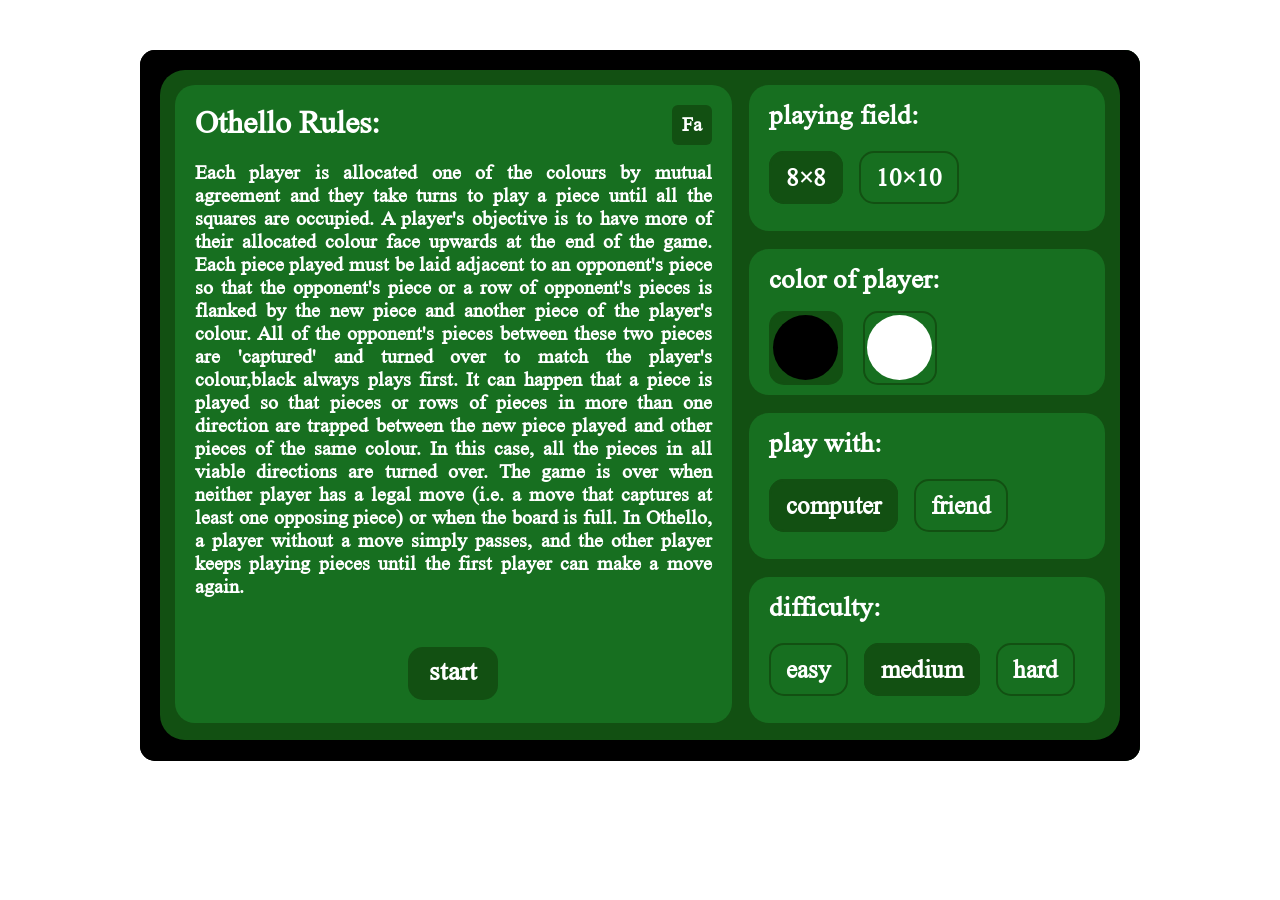
<file: index.htm>
﻿<!DOCTYPE html>

<html>
    <head>
        <meta charset="utf-8" />
        <meta content="width=device-width, initial-scale=1.0" name="viewport" />
        <title>Othello</title>
        <link href="total/style/style.css" rel="stylesheet" />
        <link href="total/style/fonts.css" rel="stylesheet" />
    </head>
    <body>
        <div id="layout_fitter">
            <div id="othello">
                <div id="game_setting">
                    <div id="rules">
                        <h3 class="cl_1">Othello Rules:</h3>
                        <div id="languages_button" onclick="change_languages()">Fa</div>
                        <p class="cl_2">Each player is allocated one of the colours by mutual agreement and they take turns to play a piece until all the squares are occupied. A player's objective is to have more of their allocated colour face upwards at the end of the game. Each piece played must be laid adjacent to an opponent's piece so that the opponent's piece or a row of opponent's pieces is flanked by the new piece and another piece of the player's colour. All of the opponent's pieces between these two pieces are 'captured' and turned over to match the player's colour,black always plays first. It can happen that a piece is played so that pieces or rows of pieces in more than one direction are trapped between the new piece played and other pieces of the same colour. In this case, all the pieces in all viable directions are turned over. The game is over when neither player has a legal move (i.e. a move that captures at least one opposing piece) or when the board is full. In Othello, a player without a move simply passes, and the other player keeps playing pieces until the first player can make a move again.</p>
                        <div id="save_setting" onclick="save_data()">start</div>
                    </div>
                    <div id="setting">
                        <div class="setter">
                            <p class="cl_4">playing field:</p>
                            <input type="radio" id="set_d1" name="set_r1" checked />
                            <label for="set_d1">8×8</label>
                            <input type="radio" id="set_d2" name="set_r1" />
                            <label for="set_d2">10×10</label>
                        </div>
                        <div class="setter">
                            <div class="hide_field"></div>
                            <p class="cl_5">color of player:</p>
                            <input type="radio" id="set_d3" name="set_r2" checked />
                            <label for="set_d3">
                                <span>
                                    <span class="item black"></span>
                                </span>
                            </label>
                            <input type="radio" id="set_d4" name="set_r2" />
                            <label for="set_d4">
                                <span>
                                    <span class="item white"></span>
                                </span>
                            </label>
                        </div>
                        <div class="setter">
                            <p class="cl_6">play with:</p>
                            <input type="radio" id="set_d5" name="set_r3" checked />
                            <label for="set_d5" class="cl_7" onclick="change_hidden(true)">computer</label>
                            <input type="radio" id="set_d6" name="set_r3" />
                            <label for="set_d6" class="cl_8" onclick="change_hidden(false)">friend</label>
                        </div>
                        <div class="setter">
                            <div class="hide_field"></div>
                            <p class="cl_9">difficulty:</p>
                            <input type="radio" id="set_d7" name="set_r4" />
                            <label for="set_d7" class="cl_10">easy</label>
                            <input type="radio" id="set_d8" name="set_r4" checked />
                            <label for="set_d8" class="cl_11">medium</label>
                            <input type="radio" id="set_d9" name="set_r4" />
                            <label for="set_d9" class="cl_12">hard</label>
                        </div>
                    </div>
                </div>
                <div id="game_table" class="eight_size">
                    <!--<div class="item"></div>
                <div class="item black"></div>
                <div class="item white"></div>-->
                </div>
                <div id="game_info">
                    <div id="game_end">
                        <div class="game_result marked">
                            <p class="box_name">Winner</p>
                            <p class="who_play">player:</p>
                            <div class="item black"></div>
                            <p class="cl_15">score:</p>
                            <p class="result_score">0</p>
                            <p class="game_mode">create by countNico</p>
                        </div>
                        <div class="game_result">
                            <p class="box_name">Winner</p>
                            <p class="who_play">player:</p>
                            <div class="item white"></div>
                            <p class="cl_15">score:</p>
                            <p class="result_score">0</p>
                            <p class="game_mode">create by count_nico</p>
                        </div>
                        <div class="game_reload" onclick="location.reload()">Play Again</div>
                    </div>
                    <div class="info_box">
                        <p class="cl_18">TURN:</p>
                        <div class="black_white_box">
                            <div id="turner" class="item black"></div>
                        </div>
                    </div>
                    <div class="info_box">
                        <p class="cl_19">SCORE:</p>
                        <div class="black_white_box">
                            <div class="item black"></div>
                            <div class="item white"></div>
                        </div>
                        <div class="black_white_score">
                            <p id="black_score">0</p>
                            <p id="white_score">0</p>
                        </div>
                    </div>
					<div class="game_reload" onclick="location.reload()">New Game</div>
                </div>
            </div>
        </div>
        <script src="total/scripts/rules.js"></script>
        <script src="total/scripts/languages.js"></script>
        <script src="total/scripts/data.js"></script>
        <script src="total/scripts/ai.js"></script>
    </body>
</html>
</file>
<file: total/style/style.css>
﻿body {
    margin: 0;
    padding: 0;
}

#layout_fitter {
    width: 1160px;
    height: auto;
    margin: 0 auto;
    overflow: hidden;
}

#othello {
    width: 1000px;
    margin: 50px auto;
    background: black;
    overflow: hidden;
    color: white;
    font-family: times;
    position: relative;
    border-radius: 15px;
    cursor: default;
    transform-origin: 0 0;
}

#othello > #game_setting {
    width: 960px;
    height: 670px;
    background: #125012;
    border-radius: 25px;
    box-shadow: 0 0 1px 50px black;
    position: absolute;
    top: 20px;
    left: 20px;
    z-index: 20;
}

#othello > #game_setting > #rules {
    width: 58%;
    height: 638px;
    background: #176f20;
    border-radius: 20px;
    float: left;
    margin: 15px 0 0 15px;
    font-size: 27px;
    font-weight: 900;
    position: relative;
}

#othello > #game_setting > #rules > h3 {
    margin: 20px 0 20px 20px;
}

#othello > #game_setting > #rules > #languages_button {
    width: 40px;
    height: 40px;
    background: #125012;
    border-radius: 6px;
    font-size: 20px;
    text-align: center;
    line-height: 40px;
    font-weight: 900;
    position: absolute;
    top: 20px;
    right: 20px;
    cursor: pointer;
}

#othello > #game_setting > #rules > p {
    font-size: 20px;
    height: 465px;
    margin: 20px;
    line-height: 23px;
    text-align: justify;
}

#othello > #game_setting > #rules > #save_setting {
    width: 60px;
    text-align: center;
    padding: 9px 15px 12px;
    border-radius: 15px;
    cursor: pointer;
    background: #125012;
    margin: 17px auto 0;
    font-size: 27px;
}

#othello > #game_setting > #setting {
    width: 35%;
    height: 640px;
    float: right;
    margin: 15px 15px 0 0;
}

#othello #setting > .setter {
    width: 100%;
    height: 146px;
    overflow: hidden;
    font-size: 27px;
    font-weight: 900;
    margin: 0 0 18px 0;
    border-radius: 20px;
    background: #176f20;
    padding-left: 20px;
    float: right;
    position: relative;
}

#othello #setting > .setter > .hide_field {
    width: 356px;
    height: 100%;
    background: rgba(30, 90, 20, 0.7);
    right: 0;
    position: absolute;
    display: none;
}

#othello #setting > .setter > p {
    margin: 15px auto 30px;
}

#othello #setting > .setter > input {
    display: none;
}

#othello #setting > .setter > label {
    padding: 10px 15px;
    border-radius: 15px;
    cursor: pointer;
    border: 2px solid #125012;
    margin-right: 9px;
    font-size: 25px;
}

#othello #setting > .setter > input:checked + label {
    background: #125012;
}

#othello #setting > .setter:nth-child(2) > label {
    border: 0 none;
}

#othello #setting > .setter:nth-child(2) > input:checked + label {
    background-color: transparent;
}

#othello #setting > .setter > label > span {
    width: 70px;
    height: 70px;
    float: left;
    border: 2px solid #125012;
    margin: -15px 20px 0 0;
    border-radius: 15px;
}

#othello #setting > .setter > label > span > span.item {
    transition: 0s;
    animation: none;
    cursor: pointer;
}

#othello #setting > .setter > input:checked + label > span {
    background: #125012;
}

#othello #game_info > .info_box > p {
    font-size: 27px;
    font-weight: 900;
    text-align: left;
    margin: 50px 0 5px;
}

#othello > #game_table {
    width: 700px;
    height: 700px;
    background: #176f20;
    border-radius: 15px;
    padding: 10px 1px 1px 10px;
    float: right;
}

#othello > #game_table.eight_size {
    width: 699px;
    height: 699px;
    padding: 11px 1px 1px 11px;
}

#othello .item {
    width: 65px;
    height: 65px;
    margin: 2px;
    border-radius: 50%;
    float: left;
    background: #156015;
    transition: 0.3s;
    animation: anim 0.3s;
    cursor: pointer;
}

#othello > #game_table.eight_size > .item {
    width: 78px;
    height: 78px;
    margin: 4px;
}

#othello > #game_table.ten_size > .item {
    width: 65px;
    height: 65px;
    margin: 2px;
}

#othello .item:hover {
    background: #125500;
}

#othello .item.black {
    background: black;
    cursor: default;
}

#othello .item.white {
    background: white;
    cursor: default;
}

#othello > #game_info {
    width: 210px;
    height: 700px;
    float: left;
    padding: 0 0 0 40px;
    position: relative;
    z-index: 10;
}

#othello #game_info > #game_end {
    width: 100%;
    height: 685px;
    position: absolute;
    top: 19px;
    left: 19px;
    background: black;
    display: none;
}

#othello #game_end > .game_result {
    width: 100%;
    height: 289px;
    background: #176f20;
    border-radius: 15px;
    margin-bottom: 19px;
    border: 1px solid transparent;
    font-weight: 900;
    font-size: 30px;
}

#othello #game_end > .game_result.marked {
    width: 233px;
    height: 252px;
    border: 10px solid #125012;
    border-top: 30px solid #125012;
}

#othello #game_end > .game_result > .box_name {
    font-size: 40px;
    text-align: center;
    margin: -20px 0 40px;
    visibility: hidden;
}

#othello #game_end > .game_result.marked > .box_name {
    margin: -20px auto 33px;
    color: #125012;
    width: 155px;
    padding-top: 3px;
    background-color: #176f20;
    border-radius: 50%;
    visibility: visible;
}

#othello #game_end > .game_result > .who_play {
    text-align: left;
    margin: 15px 15px 20px 20px;
    float: left;
}

#othello #game_end > .game_result.marked > .who_play {
    margin: 15px 10px 20px 15px;
}

#othello #game_end > .game_result > div {
    clear: right;
}

#othello #game_end > .game_result > p:nth-child(4) {
    text-align: left;
    margin: 15px 15px 65px 20px;
    clear: left;
    float: left;
}

#othello #game_end > .game_result.marked > p:nth-child(4) {
    margin: 15px 12px 35px 15px;
}

#othello #game_end > .game_result > .result_score {
    float: left;
    font-size: 50px;
    margin: 5px 0 0 0;
}

#othello #game_end > .game_result > .game_mode {
    clear: left;
    font-size: 25px;
    margin: 0 0 0 15px;
    color: #125012;
}

#othello #game_end > .game_result.marked > .game_mode {
    margin: 0 0 0 9px;
}

#othello #game_end > .game_reload {
    width: 130px;
    font-weight: 900;
    text-align: center;
    padding: 9px 15px 12px;
    border-radius: 15px;
    cursor: pointer;
    background: #176f20;
    margin: 0 auto;
    font-size: 27px;
}

#othello #game_info > .info_box {
    width: 100%;
    overflow: hidden;
}

#othello #game_info > .info_box > p {
    font-size: 27px;
    font-weight: 900;
    text-align: left;
    margin: 50px 0 5px;
}

#othello #game_info > .info_box > .black_white_box {
    width: 75px;
    overflow: hidden;
    background: #176f20;
    border-radius: 15px;
    padding: 6px 0 6px 6px;
    float: left;
}

#othello #game_info > .info_box > .black_white_box > .item {
    transition: 0s;
    animation: none;
}

#othello #game_info > .info_box > .black_white_score {
    overflow: hidden;
    float: left;
}

#othello #game_info > .info_box > .black_white_score > p {
    margin: 2px 0 3px 10px;
    font-size: 65px;
    height: 65px;
}

#othello #game_info > .game_reload {
    width: 150px;
    font-weight: 900;
    text-align: center;
    padding: 9px 15px 12px;
    border-radius: 15px;
    cursor: pointer;
    background: #176f20;
    margin: 220px auto 0;
    font-size: 27px;
}

@keyframes anim {
    0% {
        opacity: 0;
        transform: scale(0.1);
    }

    100% {
        opacity: 1;
        transform: scale(1);
    }
}



/* when language change to persian(Fa) */

#othello.othello_l_1 {
    direction: rtl;
}

#othello.othello_l_1 > #game_setting {
    right: 20px;
}

#othello.othello_l_1 > #game_setting > #rules {
    float: right;
    margin: 15px 15px 0 0;
}

#othello.othello_l_1 > #game_setting > #rules > h3 {
    margin: 20px 20px 20px 0;
}

#othello.othello_l_1 > #game_setting > #rules > #languages_button {
    left: 20px;
    right: unset;
}

#othello.othello_l_1 > #game_setting > #rules > p {
    font-size: 21px;
    line-height: 25px;
}

#othello.othello_l_1 > #game_setting > #rules > #save_setting {
    padding: 9px 17px 12px;
}

#othello.othello_l_1 > #game_setting > #setting {
    float: left;
    margin: 15px 0 0 15px;
}

#othello.othello_l_1 #setting > .setter {
    padding: 0 20px 0 0;
    float: left;
}

#othello.othello_l_1 #setting > .setter > .hide_field {
    right: unset;
    left: 0;
}

#othello.othello_l_1 #setting > .setter > label {
    margin: 0 0 0 9px;
}

#othello.othello_l_1 #setting > .setter > label > span {
    float: right;
    margin: -15px 0 0 20px;
}

#othello.othello_l_1 #game_info > .info_box > p {
    font-size: 35px;
    text-align: right;
}

#othello.othello_l_1 > #game_table {
    padding: 10px 10px 1px 1px;
    float: left;
}

#othello.othello_l_1 > #game_table.eight_size {
    padding: 11px 11px 1px 1px;
}

#othello.othello_l_1 .item {
    float: right;
}

#othello.othello_l_1 > #game_info {
    float: right;
    padding: 0 40px 0 0;
}

#othello.othello_l_1 #game_info > #game_end {
    left: unset;
    right: 19px;
}

#othello.othello_l_1 #game_end > .game_result > .who_play {
    text-align: right;
    margin: 15px 20px 20px 15px;
    float: right;
}

#othello.othello_l_1 #game_end > .game_result.marked > .who_play {
    margin: 15px 15px 20px 10px;
}

#othello.othello_l_1 #game_end > .game_result > div {
    clear: left;
}

#othello.othello_l_1 #game_end > .game_result > p:nth-child(4) {
    text-align: right;
    margin: 15px 20px 65px 15px;
    clear: right;
    float: right;
}

#othello.othello_l_1 #game_end > .game_result.marked > p:nth-child(4) {
    margin: 15px 15px 35px 12px;
}

#othello.othello_l_1 #game_end > .game_result > .result_score {
    float: right;
}

#othello.othello_l_1 #game_end > .game_result > .game_mode {
    clear: right;
    margin: 0 15px 0 0;
}

#othello.othello_l_1 #game_end > .game_result.marked > .game_mode {
    margin: 0 9px 0 0;
}

#othello.othello_l_1 #game_info > .info_box > p {
    text-align: right;
}

#othello.othello_l_1 #game_info > .info_box > .black_white_box {
    padding: 6px 6px 6px 0;
    float: right;
}

#othello.othello_l_1 #game_info > .info_box > .black_white_score {
    float: right;
}

#othello.othello_l_1 #game_info > .info_box > .black_white_score > p {
    margin: 2px 10px 3px 0;
}

#othello.othello_l_1 #game_info > .game_reload {
    margin: 198px auto 0;
}



@media only screen and (min-width: 1800px) {
    #layout_fitter {
        width: 1510px;
        height: 1200px;
    }
    #othello {
        transform: scale(1.5);
        margin: 50px 0 50px 5px;
    }
}

@media only screen and (max-width: 1200px) {
    #layout_fitter {
        width: 1000px;
        height: 740px;
    }
    #othello {
        transform: scale(0.72);
        margin: 50px 0 50px 140px;
    }
}

@media only screen and (max-width: 1010px) {
    #layout_fitter {
        width: 760px;
        height: 640px;
    }
    #othello {
        transform: scale(0.52);
        margin: 50px 0 50px 110px;
    }
}

@media only screen and (max-width: 767px) {
    #layout_fitter {
        width: 560px;
        height: 460px;
    }
    #othello {
        transform: scale(0.4);
        margin: 30px 0 30px 80px;
    }
}

@media only screen and (max-width: 576px) {
    #layout_fitter {
        width: 552px;
        height: 400px;
    }
    #othello {
        transform: scale(0.4);
        margin: 30px 0 30px 80px;
    }
}



@media screen and (max-width: 1200px) and (orientation: portrait) {
    #layout_fitter {
        width: 1010px;
        height: auto;
    }
    #othello {
        transform: scale(1);
    margin: 50px auto;
    }
}

@media screen and (max-width: 1010px) and (orientation: portrait) {
    #layout_fitter {
        width: 760px;
        height: 640px;
    }
    #othello {
        transform: scale(0.75);
        margin: 50px 0 50px 5px;
    }
}

@media screen and (max-width: 767px) and (orientation: portrait) {
    #layout_fitter {
        width: 560px;
        height: 460px;
    }
    #othello {
        transform: scale(0.55);
        margin: 30px 0 30px 5px;
    }
}

@media screen and (max-width: 576px) and (orientation: portrait) {
    #layout_fitter {
        width: 552px;
        height: 400px;
    }
    #othello {
        margin: 0;
    }
}
</file>
<file: total/style/fonts.css>
﻿@font-face {
    src: url("../fonts/times.TTF");
    font-family: times;
}
</file>
